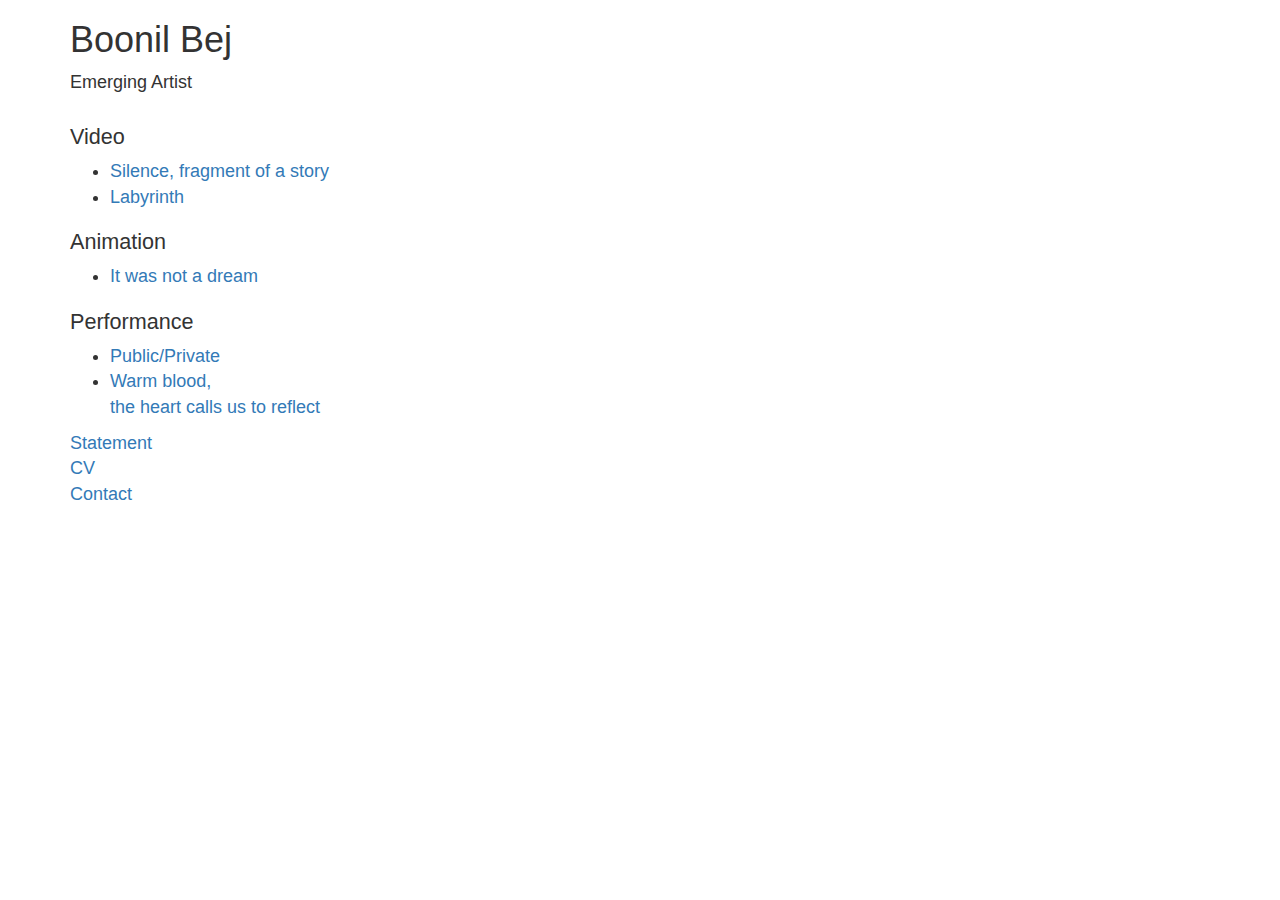
<file: index.html>
<!DOCTYPE html>
<html>
<head>
  <meta http-equiv="content-type" content="text/html; charset=utf-8" />

  <title>Boonil Bej</title>
  <!-- Latest compiled and minified CSS -->
  <link rel="stylesheet" href="https://maxcdn.bootstrapcdn.com/bootstrap/3.3.4/css/bootstrap.min.css">

  <!-- Latest compiled and minified JavaScript -->
  <script src="http://code.jquery.com/jquery-2.1.4.min.js"></script>
  <script src="https://maxcdn.bootstrapcdn.com/bootstrap/3.3.4/js/bootstrap.min.js"></script>
  <link rel="stylesheet" href="styles.css">
  <style>
  </style>
</head>
<body>
  <div class="container">
    <h1>Boonil Bej</h1>
    <p>Emerging Artist</p>
    <div class="row">
      <div id="sidebar" class="col-md-3">
        <h2>Video</h2>
        <ul>
          <li><a href="silence-fragment-of-a-story">Silence, fragment of a story</a></li> 
          <li><a href="labyrinth/">Labyrinth</a></li>
        </ul>
        <h2>Animation</h2>
        <ul>
          <li><a href="it-was-not-a-dream/">It was not a dream</a></li>
        </ul>
        <h2>Performance</h2>
        <ul>
          <li><a href="zocalo-public-private/">Public/Private</a></li>
          <li><a href="warm-blood-the-heart-calls-us-to-reflect/">Warm blood, <br>the heart calls us to reflect</a></li>
        </ul>
        <ul class="list-unstyled">
          <li><a href="statement/">Statement</a></li>
          <li><a href="http://boonil.com/cv/cvEnglish.pdf">CV</a></li>
          <li><a href="contact/">Contact</a></li>
        </ul>
      </div>
      <div class="col-md-9">

      </div>
    </div>
  </div>
  <!-- Piwik -->
  <script type="text/javascript">
    var _paq = _paq || [];
    _paq.push(["setCookieDomain", "*.boonil.com"]);
    _paq.push(['trackPageView']);
    _paq.push(['enableLinkTracking']);
    (function() {
      var u="//piwik.allmende.io/";
      _paq.push(['setTrackerUrl', u+'piwik.php']);
      _paq.push(['setSiteId', 10]);
      var d=document, g=d.createElement('script'),
      s=d.getElementsByTagName('script')[0];
      g.type='text/javascript'; g.async=true; g.defer=true;
      g.src=u+'piwik.js'; s.parentNode.insertBefore(g,s);
    })();
  </script>
  <noscript><p><img src="//piwik.allmende.io/piwik.php?idsite=10"
    style="border:0;" alt="" /></p></noscript>
  <!-- End Piwik Code -->
</body>
</html>
</file>
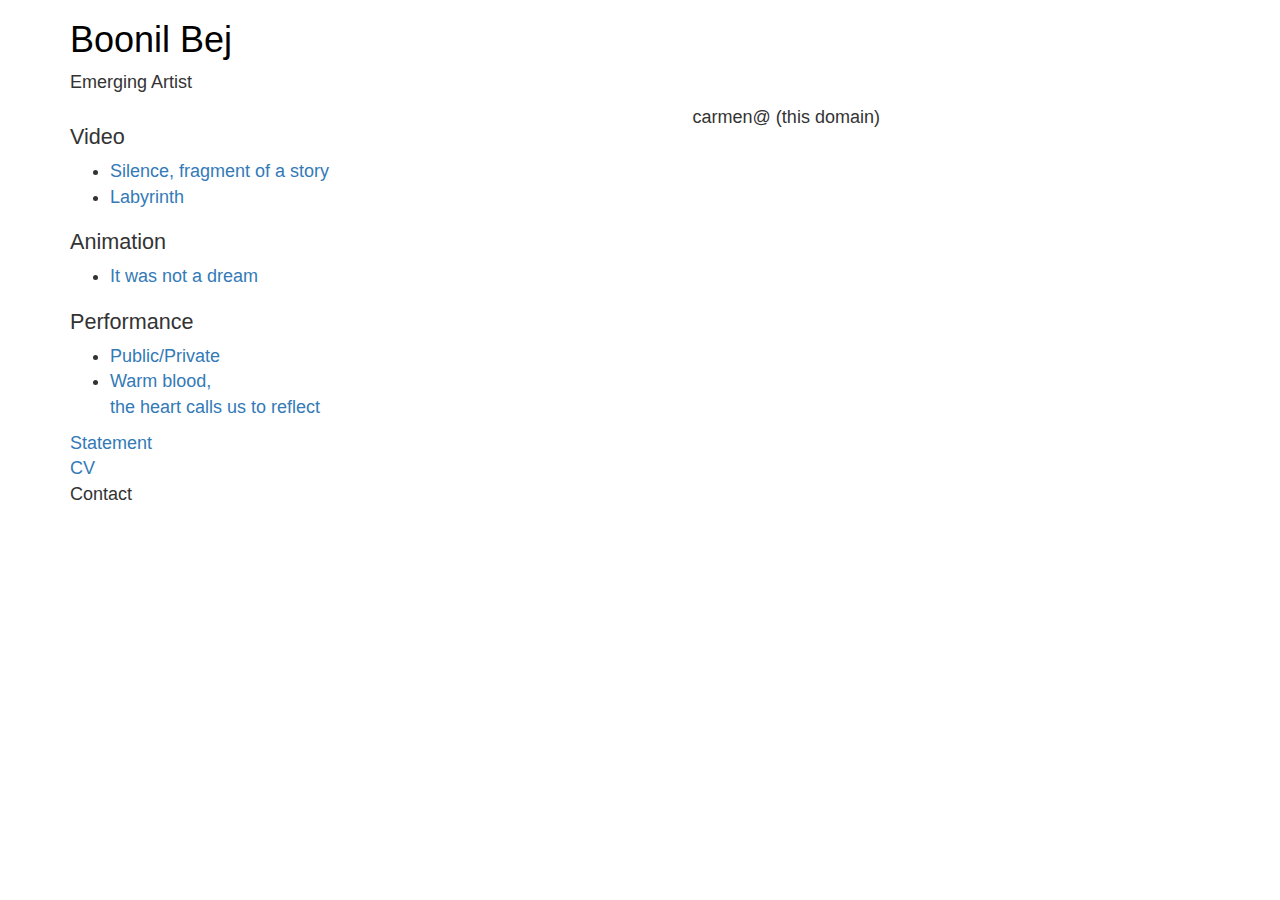
<file: contact/index.html>
<!DOCTYPE html>
<html>
<head>
  <meta http-equiv="content-type" content="text/html; charset=utf-8" />

  <title>Boonil Bej</title>
  <!-- Latest compiled and minified CSS -->
  <link rel="stylesheet" href="https://maxcdn.bootstrapcdn.com/bootstrap/3.3.4/css/bootstrap.min.css">

  <!-- Latest compiled and minified JavaScript -->
  <script src="http://code.jquery.com/jquery-2.1.4.min.js"></script>
  <script src="https://maxcdn.bootstrapcdn.com/bootstrap/3.3.4/js/bootstrap.min.js"></script>

  <link rel="stylesheet" href="../styles.css">
  <style>
    #contact {
      text-align: center;
    }
  </style>
</head>
<body>
  <div class="container">
    <h1><a href="../">Boonil Bej</a></h1>
    <p>Emerging Artist</p>
    <div class="row">
      <div id="sidebar" class="col-md-3">
        <h2>Video</h2>
        <ul>
          <li><a href="../silence-fragment-of-a-story">Silence, fragment of a story</a></li> 
          <li><a href="../labyrinth/">Labyrinth</a></li>
        </ul>
        <h2>Animation</h2>
        <ul>
          <li><a href="../it-was-not-a-dream/">It was not a dream</a></li>
        </ul>
        <h2>Performance</h2>
        <ul>
          <li><a href="../zocalo-public-private/">Public/Private</a></li>
          <li><a href="../warm-blood-the-heart-calls-us-to-reflect/">Warm blood, <br>the heart calls us to reflect</a></li>
        </ul>
        <ul class="list-unstyled">
          <li><a href="../statement/">Statement</a></li>
          <li><a href="http://boonil.com/cv/cvEnglish.pdf">CV</a></li>
          <li>Contact</li>
        </ul>
      </div>
      <div class="col-md-9">
        <p id="contact">
          carmen@ (this domain)
        </p>
      </div>
    </div>
  </div>
  <!-- Piwik -->
  <script type="text/javascript">
    var _paq = _paq || [];
    _paq.push(["setCookieDomain", "*.boonil.com"]);
    _paq.push(['trackPageView']);
    _paq.push(['enableLinkTracking']);
    (function() {
      var u="//piwik.allmende.io/";
      _paq.push(['setTrackerUrl', u+'piwik.php']);
      _paq.push(['setSiteId', 10]);
      var d=document, g=d.createElement('script'),
      s=d.getElementsByTagName('script')[0];
      g.type='text/javascript'; g.async=true; g.defer=true;
      g.src=u+'piwik.js'; s.parentNode.insertBefore(g,s);
    })();
  </script>
  <noscript><p><img src="//piwik.allmende.io/piwik.php?idsite=10"
    style="border:0;" alt="" /></p></noscript>
  <!-- End Piwik Code -->
</body>
</html>
</file>
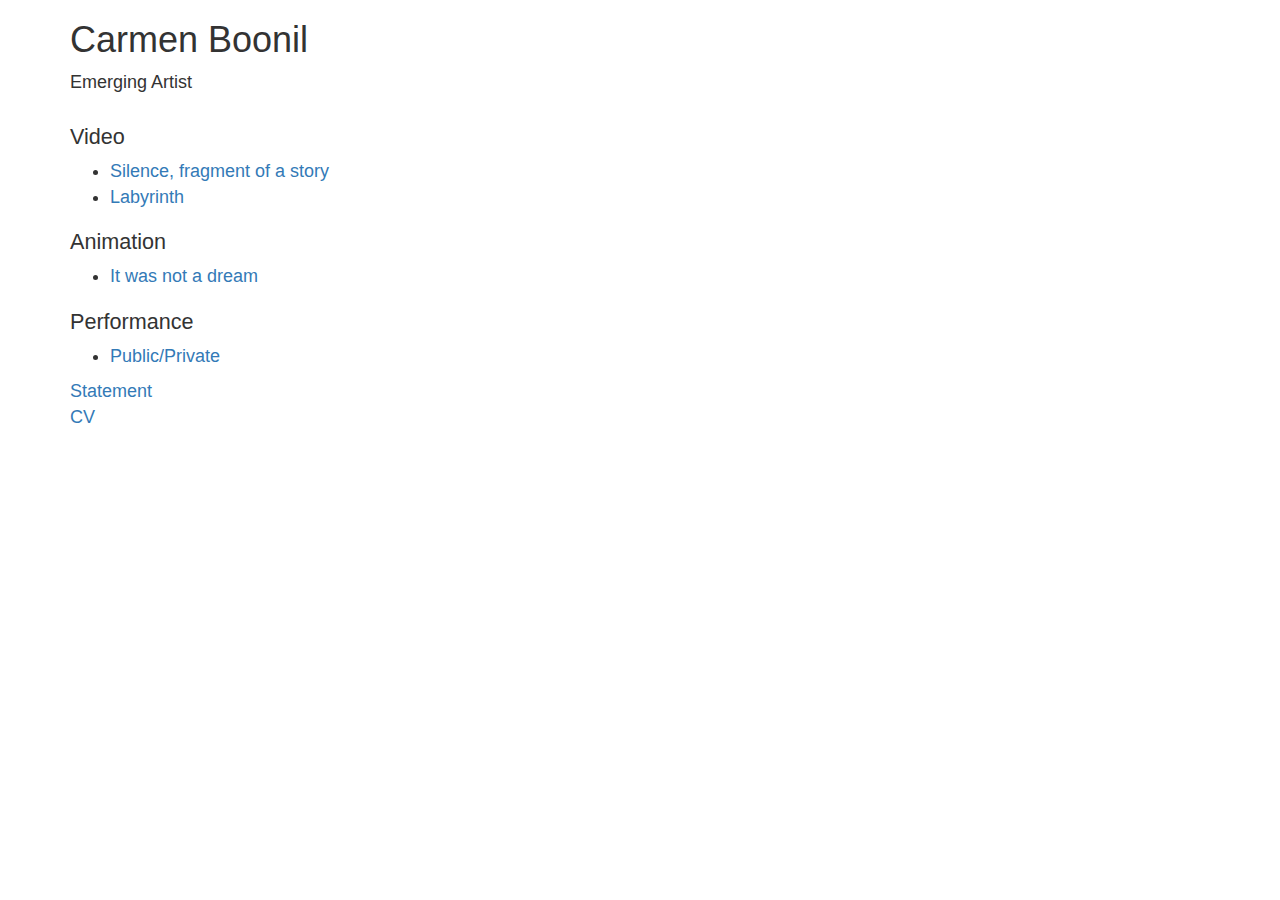
<file: en/index.html>
<!DOCTYPE html>
<html>
<head>
  <meta http-equiv="content-type" content="text/html; charset=utf-8" />

  <title>Carmen Boonil</title>
  <!-- Latest compiled and minified CSS -->
  <link rel="stylesheet" href="https://maxcdn.bootstrapcdn.com/bootstrap/3.3.4/css/bootstrap.min.css">

  <!-- Latest compiled and minified JavaScript -->
  <script src="https://maxcdn.bootstrapcdn.com/bootstrap/3.3.4/js/bootstrap.min.js"></script>

  <link rel="stylesheet" href="../styles.css">
  <style>
  </style>
</head>
<body>
  <div class="container">
    <h1>Carmen Boonil</h1>
    <p>Emerging Artist</p>
    <div class="row">
      <div id="sidebar" class="col-md-3">
        <h2>Video</h2>
        <ul>
          <li><a href="https://vimeo.com/102436717">Silence, fragment of a story</a></li> 
          <li><a href="https://vimeo.com/102436263">Labyrinth</a></li>
        </ul>
        <h2>Animation</h2>
        <ul>
          <li><a href="https://www.youtube.com/watch?v=EG24wML44zA">It was not a dream</a></li> 
        </ul>
        <h2>Performance</h2>
        <ul>
          <li><a href="performance/zocalo-public-private">Public/Private</a></li>
        </ul>
        <ul class="list-unstyled">
          <li><a href="statement">Statement</a></li>
          <li><a href="http://boonil.com/cv/cvEnglish.pdf">CV</a></li>
        </ul>
      </div>
      <div class="col-md-9">
       
      </div>
    </div>
  </div>
</body>
</html>
</file>
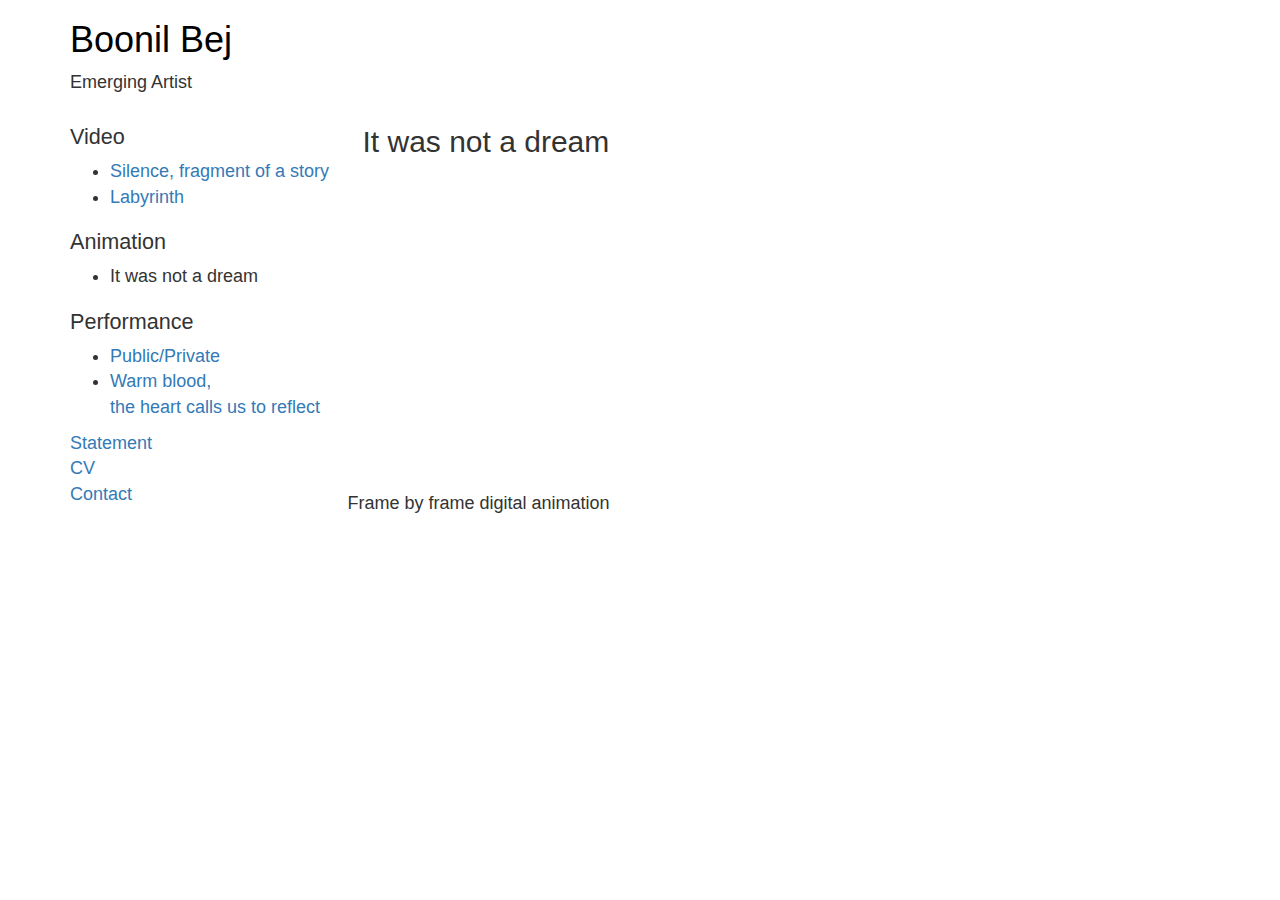
<file: it-was-not-a-dream/index.html>
<!DOCTYPE html>
<html>
<head>
  <meta http-equiv="content-type" content="text/html; charset=utf-8" />

  <title>Boonil Bej</title>
  <!-- Latest compiled and minified CSS -->
  <link rel="stylesheet" href="https://maxcdn.bootstrapcdn.com/bootstrap/3.3.4/css/bootstrap.min.css">

  <!-- Latest compiled and minified JavaScript -->
  <script src="http://code.jquery.com/jquery-2.1.4.min.js"></script>
  <script src="https://maxcdn.bootstrapcdn.com/bootstrap/3.3.4/js/bootstrap.min.js"></script>
  <link rel="stylesheet" href="../styles.css">
  <style>
  </style>
</head>
<body>
  <div class="container">
    <h1><a href="../">Boonil Bej</a></h1>
    <p>Emerging Artist</p>
    <div class="row">
      <div id="sidebar" class="col-md-3">
        <h2>Video</h2>
        <ul>
          <li><a href="../silence-fragment-of-a-story">Silence, fragment of a story</a></li> 
          <li><a href="../labyrinth/">Labyrinth</a></li>
        </ul>
        <h2>Animation</h2>
        <ul>
          <li>It was not a dream</li>
        </ul>
        <h2>Performance</h2>
        <ul>
          <li><a href="../zocalo-public-private/">Public/Private</a></li>
          <li><a href="../warm-blood-the-heart-calls-us-to-reflect/">Warm blood, <br>the heart calls us to reflect</a></li>
        </ul>
        <ul class="list-unstyled">
          <li><a href="../statement/">Statement</a></li>
          <li><a href="http://boonil.com/cv/cvEnglish.pdf">CV</a></li>
          <li><a href="../contact/">Contact</a></li>
        </ul>
      </div>
      <div class="col-md-9">
        <h2>It was not a dream</h2>
        <iframe width="420" height="315" src="https://www.youtube.com/embed/EG24wML44zA" frameborder="0" allowfullscreen></iframe>
      </div>
      <p>Frame by frame digital animation</p>
    </div>
  </div>
  <!-- Piwik -->
  <script type="text/javascript">
    var _paq = _paq || [];
    _paq.push(["setCookieDomain", "*.boonil.com"]);
    _paq.push(['trackPageView']);
    _paq.push(['enableLinkTracking']);
    (function() {
      var u="//piwik.allmende.io/";
      _paq.push(['setTrackerUrl', u+'piwik.php']);
      _paq.push(['setSiteId', 10]);
      var d=document, g=d.createElement('script'),
      s=d.getElementsByTagName('script')[0];
      g.type='text/javascript'; g.async=true; g.defer=true;
      g.src=u+'piwik.js'; s.parentNode.insertBefore(g,s);
    })();
  </script>
  <noscript><p><img src="//piwik.allmende.io/piwik.php?idsite=10"
    style="border:0;" alt="" /></p></noscript>
  <!-- End Piwik Code -->
</body>
</html>
</file>
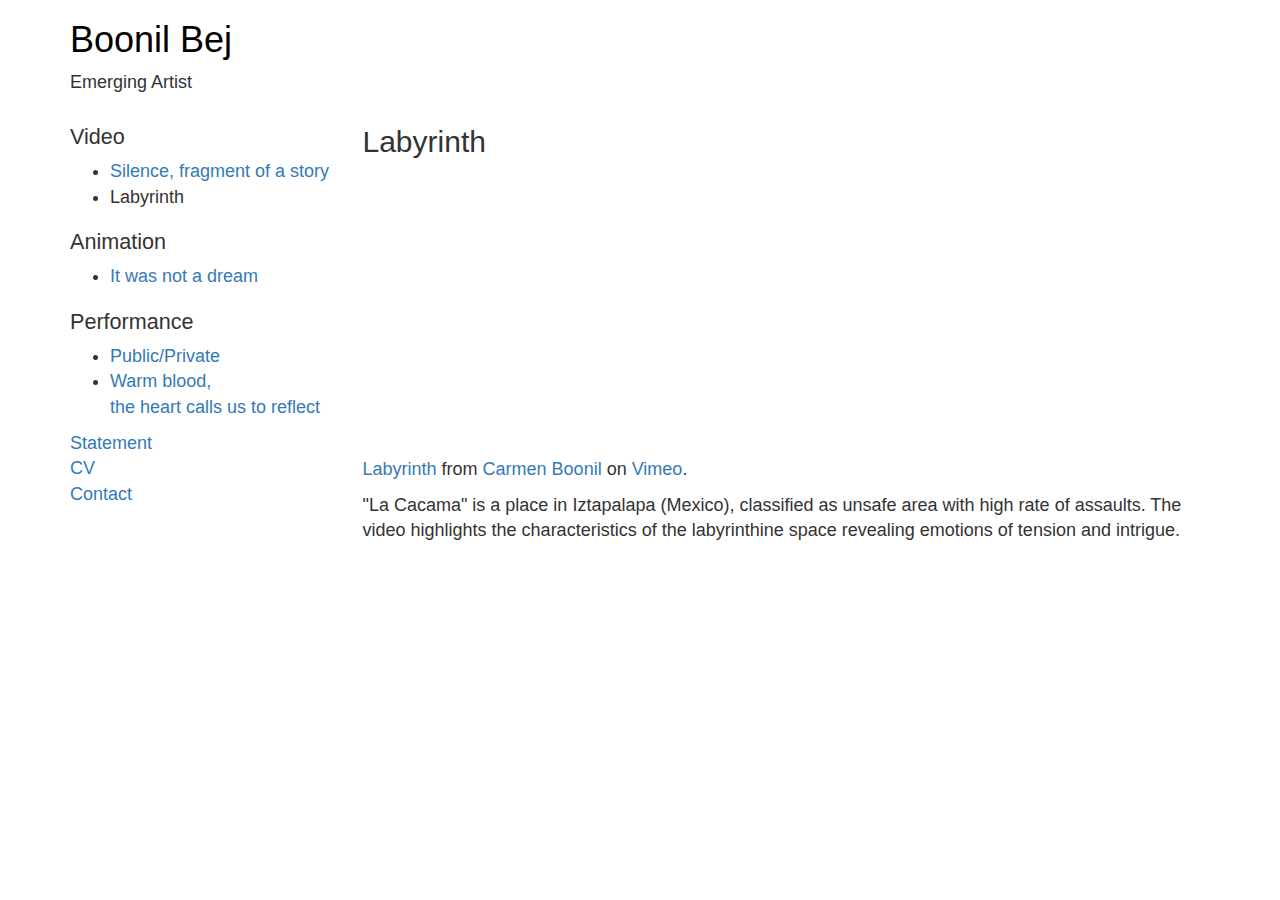
<file: labyrinth/index.html>
<!DOCTYPE html>
<html>
<head>
  <meta http-equiv="content-type" content="text/html; charset=utf-8" />

  <title>Boonil Bej</title>
  <!-- Latest compiled and minified CSS -->
  <link rel="stylesheet" href="https://maxcdn.bootstrapcdn.com/bootstrap/3.3.4/css/bootstrap.min.css">

  <!-- Latest compiled and minified JavaScript -->
  <script src="http://code.jquery.com/jquery-2.1.4.min.js"></script>
  <script src="https://maxcdn.bootstrapcdn.com/bootstrap/3.3.4/js/bootstrap.min.js"></script>
  <link rel="stylesheet" href="../styles.css">
  <style>
  </style>
</head>
<body>
  <div class="container">
    <h1><a href="../">Boonil Bej</a></h1>
    <p>Emerging Artist</p>
    <div class="row">
      <div id="sidebar" class="col-md-3">
        <h2>Video</h2>
        <ul>
          <li><a href="../silence-fragment-of-a-story">Silence, fragment of a story</a></li> 
          <li>Labyrinth</li>
        </ul>
        <h2>Animation</h2>
        <ul>
          <li><a href="../it-was-not-a-dream/">It was not a dream</a></li>
        </ul>
        <h2>Performance</h2>
        <ul>
          <li><a href="../zocalo-public-private/">Public/Private</a></li>
          <li><a href="../warm-blood-the-heart-calls-us-to-reflect/">Warm blood, <br>the heart calls us to reflect</a></li>
        </ul>
        <ul class="list-unstyled">
          <li><a href="../statement/">Statement</a></li>
          <li><a href="http://boonil.com/cv/cvEnglish.pdf">CV</a></li>
          <li><a href="../contact/">Contact</a></li>
        </ul>
      </div>
      <div class="col-md-9">
        <h2>Labyrinth</h2>
        <iframe src="https://player.vimeo.com/video/102436263" width="500" height="281" frameborder="0" webkitallowfullscreen mozallowfullscreen allowfullscreen></iframe> <p><a href="https://vimeo.com/102436263">Labyrinth</a> from <a href="https://vimeo.com/carmenboonil">Carmen Boonil</a> on <a href="https://vimeo.com">Vimeo</a>.</p>
        <p>"La Cacama" is a place in Iztapalapa (Mexico), classified as unsafe area with high rate of assaults. The video highlights the characteristics of the labyrinthine space revealing emotions of tension and intrigue.</p>
      </div>
    </div>
  </div>
  <!-- Piwik -->
  <script type="text/javascript">
    var _paq = _paq || [];
    _paq.push(["setCookieDomain", "*.boonil.com"]);
    _paq.push(['trackPageView']);
    _paq.push(['enableLinkTracking']);
    (function() {
      var u="//piwik.allmende.io/";
      _paq.push(['setTrackerUrl', u+'piwik.php']);
      _paq.push(['setSiteId', 10]);
      var d=document, g=d.createElement('script'),
      s=d.getElementsByTagName('script')[0];
      g.type='text/javascript'; g.async=true; g.defer=true;
      g.src=u+'piwik.js'; s.parentNode.insertBefore(g,s);
    })();
  </script>
  <noscript><p><img src="//piwik.allmende.io/piwik.php?idsite=10"
    style="border:0;" alt="" /></p></noscript>
  <!-- End Piwik Code -->
</body>
</html>
</file>
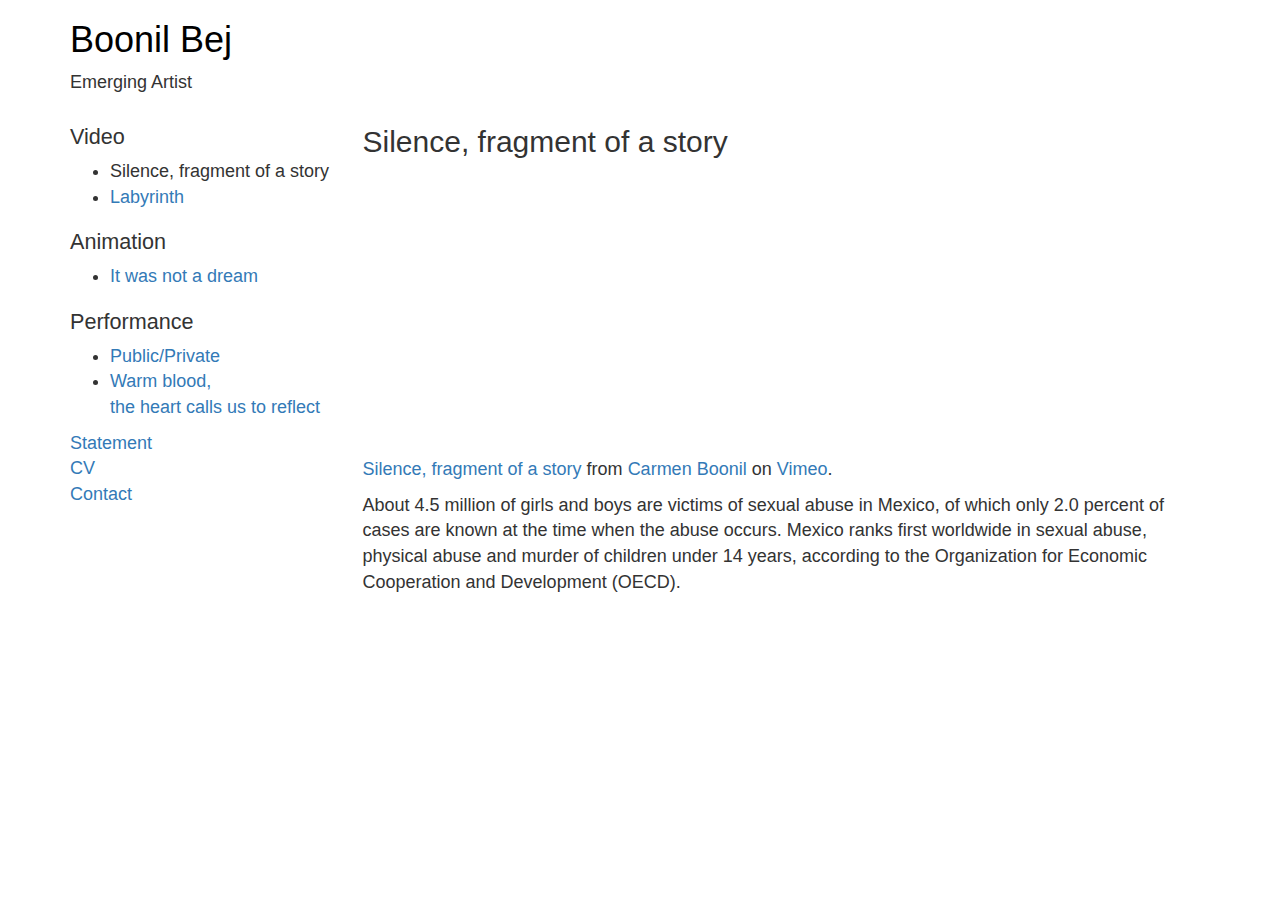
<file: silence-fragment-of-a-story/index.html>
<!DOCTYPE html>
<html>
<head>
  <meta http-equiv="content-type" content="text/html; charset=utf-8" />

  <title>Boonil Bej</title>
  <!-- Latest compiled and minified CSS -->
  <link rel="stylesheet" href="https://maxcdn.bootstrapcdn.com/bootstrap/3.3.4/css/bootstrap.min.css">

  <!-- Latest compiled and minified JavaScript -->
  <script src="http://code.jquery.com/jquery-2.1.4.min.js"></script>
  <script src="https://maxcdn.bootstrapcdn.com/bootstrap/3.3.4/js/bootstrap.min.js"></script>
  <link rel="stylesheet" href="../styles.css">
  <style>
  </style>
</head>
<body>
  <div class="container">
    <h1><a href="../">Boonil Bej</a></h1>
    <p>Emerging Artist</p>
    <div class="row">
      <div id="sidebar" class="col-md-3">
        <h2>Video</h2>
        <ul>
          <li>Silence, fragment of a story</li>
          <li><a href="../labyrinth/">Labyrinth</a></li>
        </ul>
        <h2>Animation</h2>
        <ul>
          <li><a href="../it-was-not-a-dream/">It was not a dream</a></li>
        </ul>
        <h2>Performance</h2>
        <ul>
          <li><a href="../zocalo-public-private/">Public/Private</a></li>
          <li><a href="../warm-blood-the-heart-calls-us-to-reflect/">Warm blood, <br>the heart calls us to reflect</a></li>
        </ul>
        <ul class="list-unstyled">
          <li><a href="../statement/">Statement</a></li>
          <li><a href="http://boonil.com/cv/cvEnglish.pdf">CV</a></li>
          <li><a href="../contact/">Contact</a></li>
        </ul>
      </div>
      <div class="col-md-9">
        <h2>Silence, fragment of a story</h2>
        <iframe src="https://player.vimeo.com/video/102436717" width="500" height="281" frameborder="0" webkitallowfullscreen mozallowfullscreen allowfullscreen></iframe> <p><a href="https://vimeo.com/102436717">Silence, fragment of a story</a> from <a href="https://vimeo.com/carmenboonil">Carmen Boonil</a> on <a href="https://vimeo.com">Vimeo</a>.</p>
        <p>About 4.5 million of girls and boys are victims of sexual abuse in Mexico, of which only 2.0 percent of cases are known at the time when the abuse occurs.
        Mexico ranks first worldwide in sexual abuse, physical abuse and murder of children under 14 years, according to the Organization for Economic Cooperation and Development (OECD).</p>
      </div>
    </div>
  </div>
  <!-- Piwik -->
  <script type="text/javascript">
    var _paq = _paq || [];
    _paq.push(["setCookieDomain", "*.boonil.com"]);
    _paq.push(['trackPageView']);
    _paq.push(['enableLinkTracking']);
    (function() {
      var u="//piwik.allmende.io/";
      _paq.push(['setTrackerUrl', u+'piwik.php']);
      _paq.push(['setSiteId', 10]);
      var d=document, g=d.createElement('script'),
      s=d.getElementsByTagName('script')[0];
      g.type='text/javascript'; g.async=true; g.defer=true;
      g.src=u+'piwik.js'; s.parentNode.insertBefore(g,s);
    })();
  </script>
  <noscript><p><img src="//piwik.allmende.io/piwik.php?idsite=10"
    style="border:0;" alt="" /></p></noscript>
  <!-- End Piwik Code -->
</body>
</html>
</file>
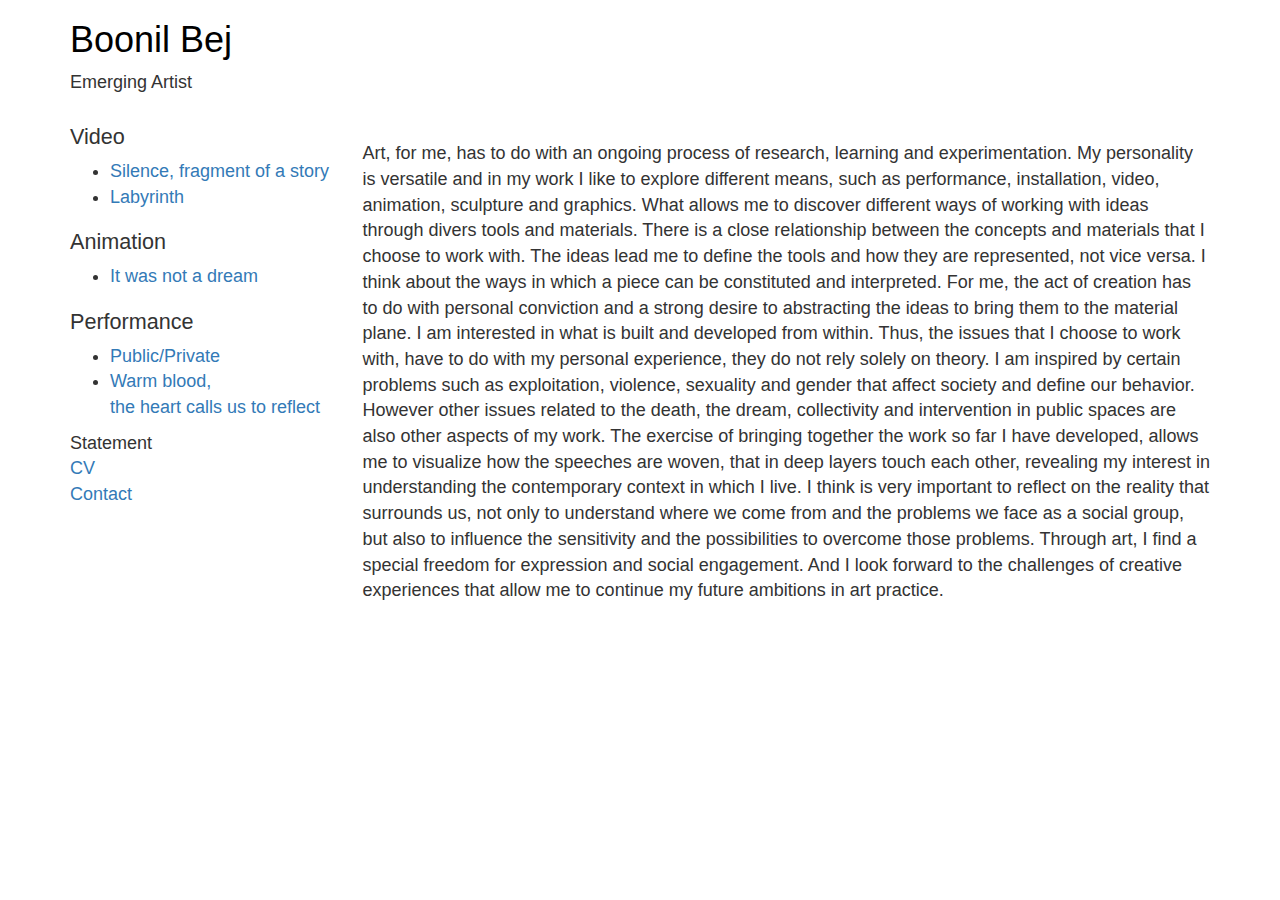
<file: statement/index.html>
<!DOCTYPE html>
<html>
<head>
  <meta http-equiv="content-type" content="text/html; charset=utf-8" />

  <title>Boonil Bej</title>
  <!-- Latest compiled and minified CSS -->
  <link rel="stylesheet" href="https://maxcdn.bootstrapcdn.com/bootstrap/3.3.4/css/bootstrap.min.css">

  <!-- Latest compiled and minified JavaScript -->
  <script src="http://code.jquery.com/jquery-2.1.4.min.js"></script>
  <script src="https://maxcdn.bootstrapcdn.com/bootstrap/3.3.4/js/bootstrap.min.js"></script>

  <link rel="stylesheet" href="../styles.css">
  <style>
    #statement {
      margin-top: 2em;
    }
  </style>
</head>
<body>
  <div class="container">
    <h1><a href="../">Boonil Bej</a></h1>
    <p>Emerging Artist</p>
    <div class="row">
      <div id="sidebar" class="col-md-3">
        <h2>Video</h2>
        <ul>
          <li><a href="../silence-fragment-of-a-story">Silence, fragment of a story</a></li> 
          <li><a href="../labyrinth/">Labyrinth</a></li>
        </ul>
        <h2>Animation</h2>
        <ul>
          <li><a href="../it-was-not-a-dream/">It was not a dream</a></li>
        </ul>
        <h2>Performance</h2>
        <ul>
          <li><a href="../zocalo-public-private/">Public/Private</a></li>
          <li><a href="../warm-blood-the-heart-calls-us-to-reflect/">Warm blood, <br>the heart calls us to reflect</a></li>
        </ul>
        <ul class="list-unstyled">
          <li>Statement</li>
          <li><a href="http://boonil.com/cv/cvEnglish.pdf">CV</a></li>
          <li><a href="../contact/">Contact</a></li>
        </ul>
      </div>
      <div class="col-md-9">
        <p id="statement">Art, for me, has to do with an ongoing process of research, learning and experimentation. My personality is versatile and in my work I like to explore different means, such as performance, installation, video, animation, sculpture and graphics. What allows me to discover different ways of working with ideas through divers tools and materials. There is a close relationship between the concepts and materials that I choose to work with. The ideas lead me to define the tools and how they are represented, not vice versa. I think about the ways in which a piece can be constituted and interpreted. For me, the act of creation has to do with personal conviction and a strong desire to abstracting the ideas to bring them to the material plane. I am interested in what is built and developed from within. Thus, the issues that I choose to work with, have to do with my personal experience, they do not rely solely on theory. I am inspired by certain problems such as exploitation, violence, sexuality and gender that affect society and define our behavior. However other issues related to the death, the dream, collectivity and intervention in public spaces are also other aspects of my work. The exercise of bringing together the work so far I have developed, allows me to visualize how the speeches are woven, that in deep layers touch each other, revealing my interest in understanding the contemporary context in which I live. I think is very important to reflect on the reality that surrounds us, not only to understand where we come from and the problems we face as a social group, but also to influence the sensitivity and the possibilities to overcome those problems. Through art, I find a special freedom for expression and social engagement. And I look forward to the challenges of creative experiences that allow me to continue my future ambitions in art practice.</p>
      </div>
    </div>
  </div>
  <!-- Piwik -->
  <script type="text/javascript">
    var _paq = _paq || [];
    _paq.push(["setCookieDomain", "*.boonil.com"]);
    _paq.push(['trackPageView']);
    _paq.push(['enableLinkTracking']);
    (function() {
      var u="//piwik.allmende.io/";
      _paq.push(['setTrackerUrl', u+'piwik.php']);
      _paq.push(['setSiteId', 10]);
      var d=document, g=d.createElement('script'),
      s=d.getElementsByTagName('script')[0];
      g.type='text/javascript'; g.async=true; g.defer=true;
      g.src=u+'piwik.js'; s.parentNode.insertBefore(g,s);
    })();
  </script>
  <noscript><p><img src="//piwik.allmende.io/piwik.php?idsite=10"
    style="border:0;" alt="" /></p></noscript>
  <!-- End Piwik Code -->
</body>
</html>
</file>
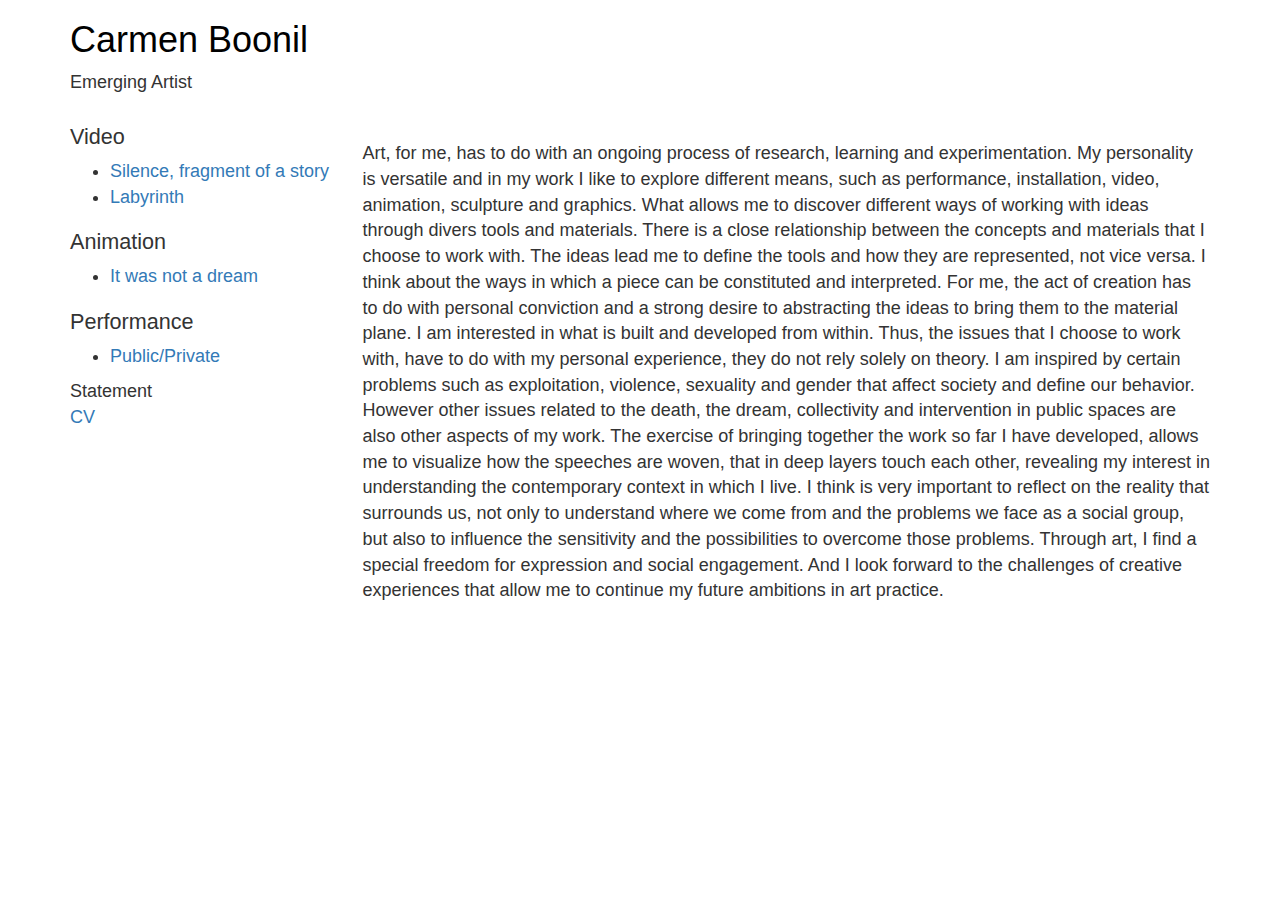
<file: en/statement/index.html>
<!DOCTYPE html>
<html>
<head>
  <meta http-equiv="content-type" content="text/html; charset=utf-8" />

  <title>Carmen Boonil</title>
  <!-- Latest compiled and minified CSS -->
  <link rel="stylesheet" href="https://maxcdn.bootstrapcdn.com/bootstrap/3.3.4/css/bootstrap.min.css">

  <!-- Latest compiled and minified JavaScript -->
  <script src="https://maxcdn.bootstrapcdn.com/bootstrap/3.3.4/js/bootstrap.min.js"></script>

  <link rel="stylesheet" href="../../styles.css">
  <style>
    #statement {
      margin-top: 2em;
    }
  </style>
</head>
<body>
  <div class="container">
    <h1><a href="../">Carmen Boonil</a></h1>
    <p>Emerging Artist</p>
    <div class="row">
      <div id="sidebar" class="col-md-3">
        <h2>Video</h2>
        <ul>
          <li><a href="https://vimeo.com/102436717">Silence, fragment of a story</a></li> 
          <li><a href="https://vimeo.com/102436263">Labyrinth</a></li>
        </ul>
        <h2>Animation</h2>
        <ul>
          <li><a href="https://www.youtube.com/watch?v=EG24wML44zA">It was not a dream</a></li> 
        </ul>
        <h2>Performance</h2>
        <ul>
          <li><a href="../performance/zocalo-public-private">Public/Private</a></li>
        </ul>
        <ul class="list-unstyled">
          <li>Statement</li>
          <li><a href="http://boonil.com/cv/cvEnglish.pdf">CV</a></li>
        </ul>
      </div>
      <div class="col-md-9">
        <p id="statement">Art, for me, has to do with an ongoing process of research, learning and experimentation. My personality is versatile and in my work I like to explore different means, such as performance, installation, video, animation, sculpture and graphics. What allows me to discover different ways of working with ideas through divers tools and materials. There is a close relationship between the concepts and materials that I choose to work with. The ideas lead me to define the tools and how they are represented, not vice versa. I think about the ways in which a piece can be constituted and interpreted. For me, the act of creation has to do with personal conviction and a strong desire to abstracting the ideas to bring them to the material plane. I am interested in what is built and developed from within. Thus, the issues that I choose to work with, have to do with my personal experience, they do not rely solely on theory. I am inspired by certain problems such as exploitation, violence, sexuality and gender that affect society and define our behavior. However other issues related to the death, the dream, collectivity and intervention in public spaces are also other aspects of my work. The exercise of bringing together the work so far I have developed, allows me to visualize how the speeches are woven, that in deep layers touch each other, revealing my interest in understanding the contemporary context in which I live. I think is very important to reflect on the reality that surrounds us, not only to understand where we come from and the problems we face as a social group, but also to influence the sensitivity and the possibilities to overcome those problems. Through art, I find a special freedom for expression and social engagement. And I look forward to the challenges of creative experiences that allow me to continue my future ambitions in art practice.</p>
      </div>
    </div>
  </div>
</body>
</html>
</file>
<file: styles.css>
body {
      background-image: url('http://subtlepatterns.com/patterns/concrete_seamless.png');
      font-size: 18px;
    }
h1 a, h1 a:hover {
      color: black !important;
      text-decoration: none;
    }
#sidebar h2 {
      font-size: 1.2em;
    }
</file>
